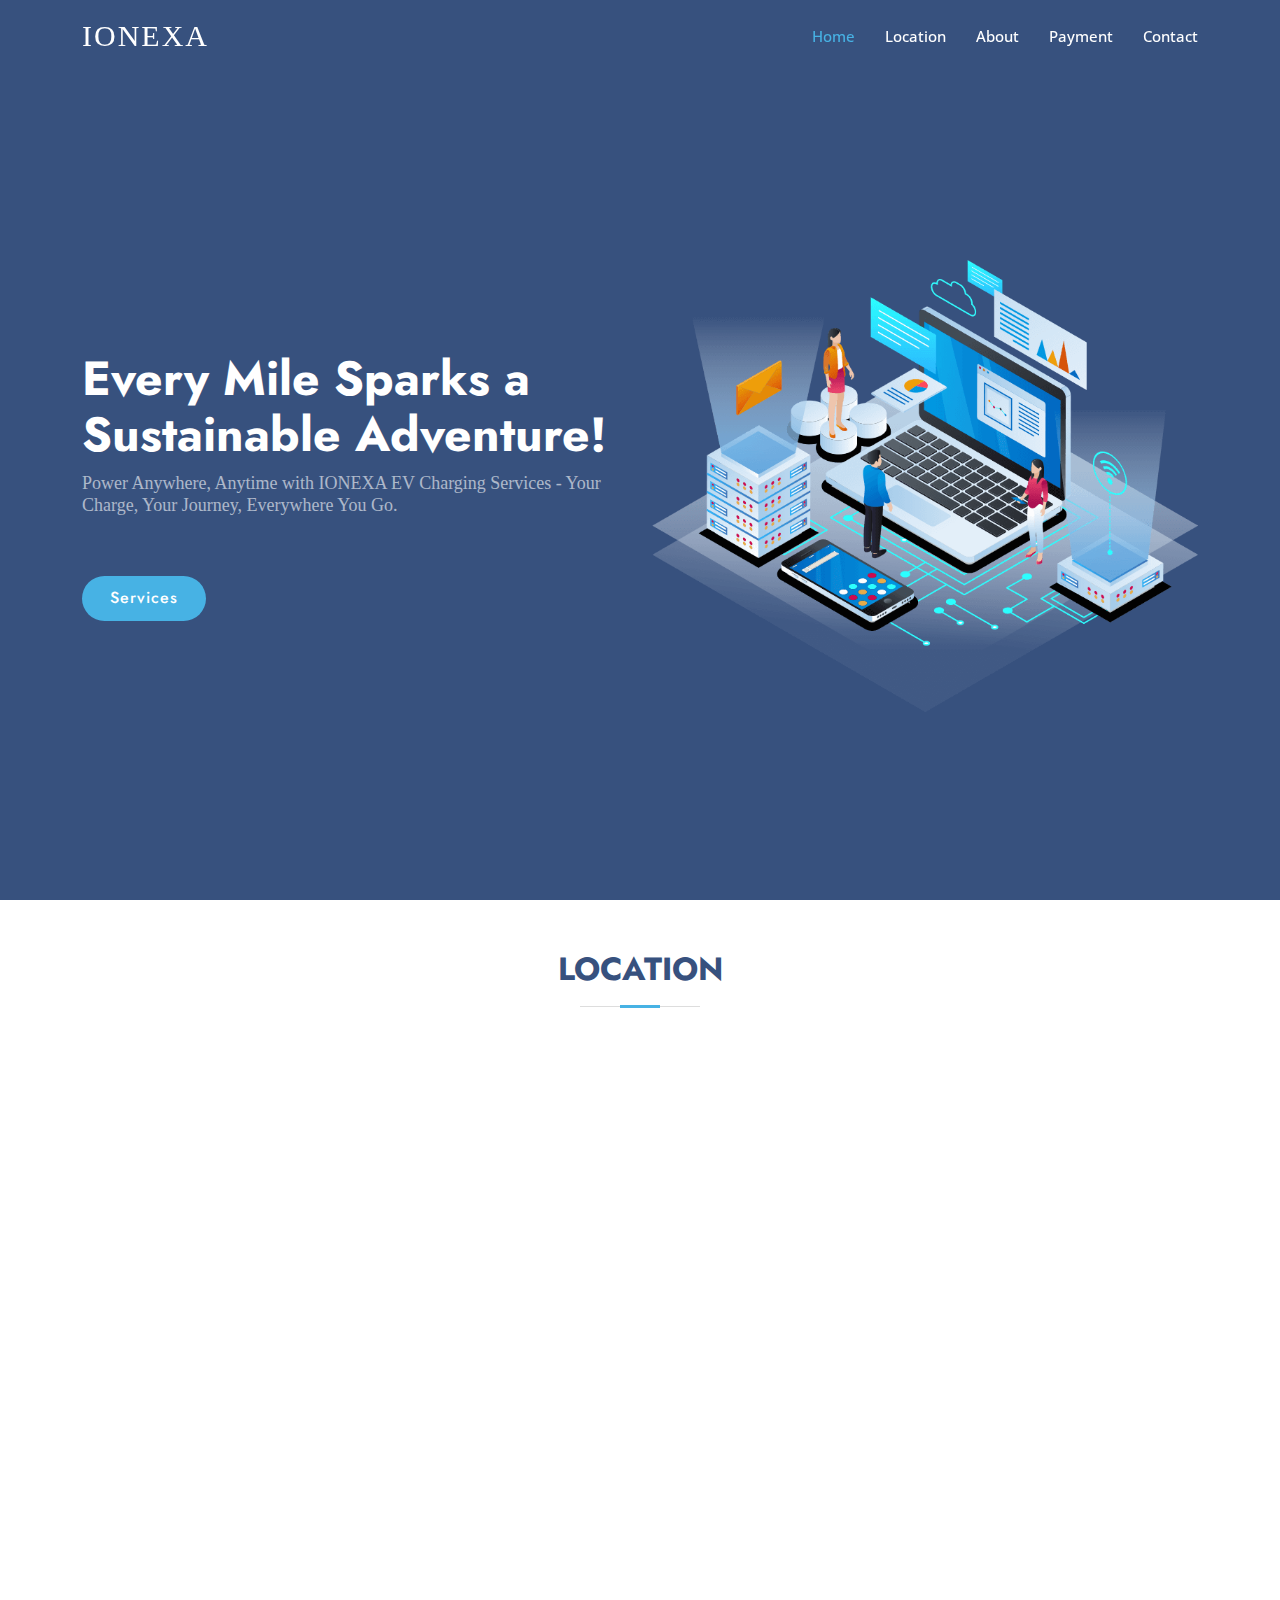
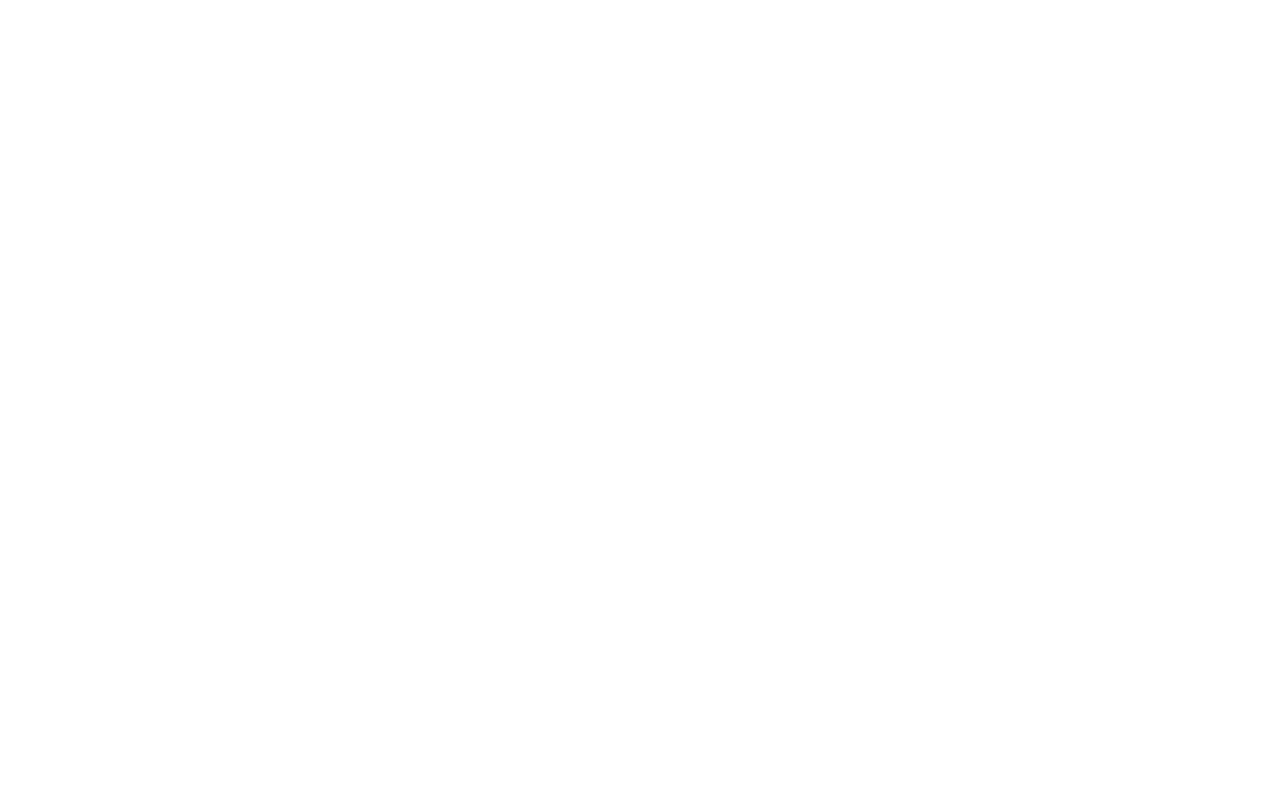
<file: Website/Frontend/index.html>
<!DOCTYPE html>
<html lang="en">

<head>
    <meta charset="utf-8">
    <meta content="width=device-width, initial-scale=1.0" name="viewport">

    <title>IONEXA</title>
    <meta content="" name="description">
    <meta content="" name="keywords">

    <!-- Favicons -->
    <link href="assets/img/favicon.png" rel="icon">
    <link rel="stylesheet" href="https://fonts.googleapis.com/icon?family=Material+Icons">
    <link href="assets/img/apple-touch-icon.png" rel="apple-touch-icon">

    <!-- Google Fonts -->
    <link
        href="https://fonts.googleapis.com/css?family=Open+Sans:300,300i,400,400i,600,600i,700,700i|Jost:300,300i,400,400i,500,500i,600,600i,700,700i|Poppins:300,300i,400,400i,500,500i,600,600i,700,700i"
        rel="stylesheet">

    <!-- Vendor CSS Files -->
    <link href="assets/vendor/aos/aos.css" rel="stylesheet">
    <link href="assets/vendor/bootstrap/css/bootstrap.min.css" rel="stylesheet">
    <link href="assets/vendor/bootstrap-icons/bootstrap-icons.css" rel="stylesheet">
    <link href="assets/vendor/boxicons/css/boxicons.min.css" rel="stylesheet">
    <link href="assets/vendor/glightbox/css/glightbox.min.css" rel="stylesheet">
    <link href="assets/vendor/remixicon/remixicon.css" rel="stylesheet">
    <link href="assets/vendor/swiper/swiper-bundle.min.css" rel="stylesheet">

    <!-- Template Main CSS File -->
    <link href="assets/css/style.css" rel="stylesheet">
</head>

<body>

    <!-- ======= Header ======= -->
    <header id="header" class="fixed-top ">
        <div class="container d-flex align-items-center">
            <h1 class="logo me-auto" style="font-family: Nunito;"><a href="index.html">IONEXA</a></h1>
            <nav id="navbar" class="navbar">
                <ul class="nav-data">
                    <li><a class="nav-link scrollto active" href="#hero">Home</a></li>
                    <li><a class="nav-link scrollto" href="#location">Location</a></li>
                    <li><a class="nav-link scrollto" href="about.html">About</a></li>
                    <li><a class="nav-link scrollto" href="payment.html">Payment</a></li>
                    <li><a class="nav-link scrollto" href="#contact">Contact</a></li>
                </ul>
                <i class="bi bi-list mobile-nav-toggle"></i>
            </nav><!-- .navbar -->
        </div>
    </header><!-- End Header -->

    <!-- ======= Hero Section ======= -->
    <section id="hero" class="d-flex align-items-center">

        <div class="container">
            <div class="row">
                <div class="col-lg-6 d-flex flex-column justify-content-center pt-4 pt-lg-0 order-2 order-lg-1"
                    data-aos="fade-up" data-aos-delay="200">
                    <h1>Every Mile Sparks a Sustainable Adventure!</h1>
                    <h2 style="font-family: Nunito; font-size: 18px;">Power Anywhere, Anytime with IONEXA EV Charging Services - Your Charge, Your Journey, Everywhere You Go.</h2>
                    <div class="d-flex justify-content-center justify-content-lg-start">
                        <a href="payment.html" class="btn-get-started scrollto">Services</a>

                    </div>
                </div>
                <div class="col-lg-6 order-1 order-lg-2 hero-img" data-aos="zoom-in" data-aos-delay="200">
                    <img src="assets/img/hero-img.png" class="img-fluid animated" alt="">
                </div>
            </div>
        </div>

    </section><!-- End Hero -->

        <!-- start location -->
    <div id="location" style="background-color: rgb(255, 255, 255);" class="location">
        <div class="section-title">
            <h2 style="margin-top: 50px;">Location</h2>
        </div>
        <div class="container1">
            <div class="card1">
                <iframe src="https://www.google.com/maps/d/u/5/embed?mid=1icDrK1eK7pTnlTmxWDxW5NY711O_6D0&ehbc=2E312F" frameborder="0" width="100%" height="500px" style="border:0;" allowfullscreen></iframe>
            </div>
        </div>
    </div>
    <!-- End location -->

    <main id="main">

        <!-- ======= Contact Section ======= -->
        <section id="contact" class="contact">
            <div class="container" data-aos="fade-up">

                <div class="section-title">
                    <h2>Contact</h2>
                </div>

                <div class="row">

                    <div class="col-lg-5 d-flex align-items-stretch">
                        <div class="info">
                            <div class="address">
                                <i class="bi bi-geo-alt"></i>
                                <h4>Location:</h4>
                                <p>Jain College of Engineering and Research, Belgavi </p>
                            </div>

                            <div class="email">
                                <i class="bi bi-envelope"></i>
                                <h4>Email:</h4>
                                <p>ionexa69kknpd@gmail.com</p>
                            </div>

                            <div class="phone">
                                <i class="bi bi-phone"></i>
                                <h4>Call:</h4>
                                <p>+91 7975729071</p>
                            </div>


                        </div>

                    </div>

                    <div class="col-lg-7 mt-5 mt-lg-0 d-flex align-items-stretch">
                        <form  class="details" onsubmit="sendEmail(); reset(); return false;">
                            <div class="row">
                                <div class="form-group col-md-6">
                                    <label for="name">Your Name</label>
                                    <input type="text" name="name" class="form-control" id="name" required>
                                </div>
                                <div class="form-group col-md-6">
                                    <label for="name">Your Email</label>
                                    <input type="email" class="form-control" name="email" id="email" required>
                                </div>
                            </div>
                            <div class="form-group">
                                <label for="name">Phone No</label>
                                <input type="text" class="form-control" name="subject" id="phoneNo" required>
                            </div>
                            <div class="form-group">
                                <label for="name">Message</label>
                                <textarea class="form-control" name="message" rows="10" required></textarea>
                            </div>
                            <div class="text-center">
                                <button type="submit">Send Message</button>
                            </div>
                        </form>
                    </div>

                </div>

            </div>
        </section><!-- End Contact Section -->

    </main><!-- End #main -->

    <div id="preloader"></div>
    <a href="#" class="back-to-top d-flex align-items-center justify-content-center"><i
            class="bi bi-arrow-up-short"></i></a>

    <!-- Vendor JS Files -->
    <script src="assets/vendor/aos/aos.js"></script>
    <script src="assets/vendor/bootstrap/js/bootstrap.bundle.min.js"></script>
    <script src="assets/vendor/glightbox/js/glightbox.min.js"></script>
    <script src="assets/vendor/isotope-layout/isotope.pkgd.min.js"></script>
    <script src="assets/vendor/swiper/swiper-bundle.min.js"></script>
    <script src="assets/vendor/waypoints/noframework.waypoints.js"></script>

    <!-- Template Main JS File -->
    <script src="assets/js/main.js"></script>
    <script src="https://smtpjs.com/v3/smtp.js"></script>
        <script>
            function sendEmail() {
                Email.send({
                    Host: "smtp.gmail.com",
                    Username: "ionexa69kkndp@gmail.com",
                    Password: "ionexa_69_kkndp",
                    To: "ionexa69kkndp@gmail.com",
                    From: document.getElementById("email").value,
                    Subject: "New Contact Form Enquiry",
                    Body: "hello"
                }).then(
                    message => alert("Message Sent Succesfully ")
                );
            }
        </script>

</body>

</html>
</file>
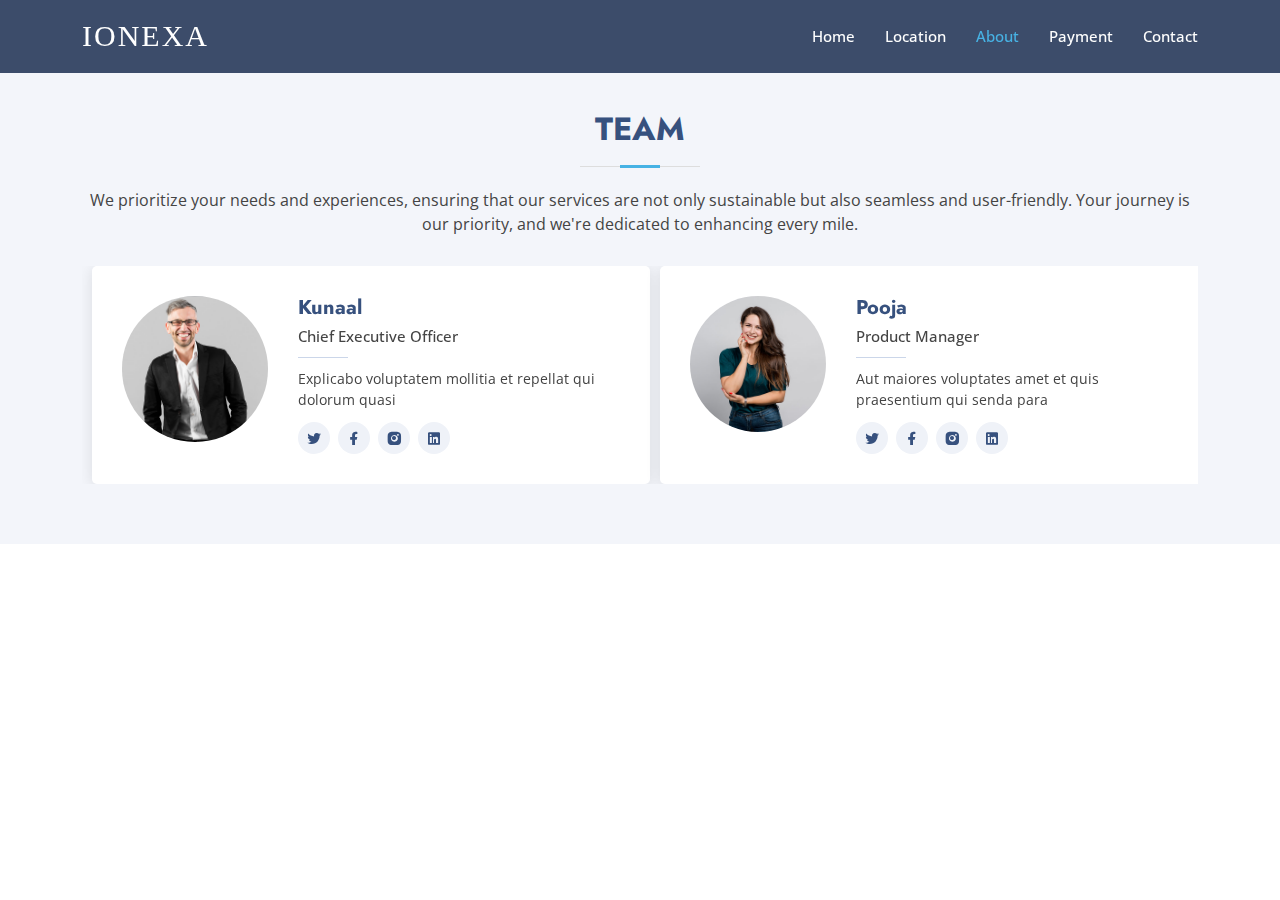
<file: Website/Frontend/about.html>
<!DOCTYPE html>
<html lang="en">

<head>
    <meta charset="utf-8">
    <meta content="width=device-width, initial-scale=1.0" name="viewport">

    <title>Inner Page - Arsha Bootstrap Template</title>
    <meta content="" name="description">
    <meta content="" name="keywords">

    <!-- Favicons -->
    <link href="assets/img/favicon.png" rel="icon">
    <link href="assets/img/apple-touch-icon.png" rel="apple-touch-icon">

    <!-- Google Fonts -->
    <link
        href="https://fonts.googleapis.com/css?family=Open+Sans:300,300i,400,400i,600,600i,700,700i|Jost:300,300i,400,400i,500,500i,600,600i,700,700i|Poppins:300,300i,400,400i,500,500i,600,600i,700,700i"
        rel="stylesheet">

    <!-- Vendor CSS Files -->
    <link href="assets/vendor/aos/aos.css" rel="stylesheet">
    <link href="assets/vendor/bootstrap/css/bootstrap.min.css" rel="stylesheet">
    <link href="assets/vendor/bootstrap-icons/bootstrap-icons.css" rel="stylesheet">
    <link href="assets/vendor/boxicons/css/boxicons.min.css" rel="stylesheet">
    <link href="assets/vendor/glightbox/css/glightbox.min.css" rel="stylesheet">
    <link href="assets/vendor/remixicon/remixicon.css" rel="stylesheet">
    <link href="assets/vendor/swiper/swiper-bundle.min.css" rel="stylesheet">

    <!-- Template Main CSS File -->
    <link href="assets/css/style.css" rel="stylesheet">
</head>

<body>

    <!-- ======= Header ======= -->
    <header id="header" class="fixed-top " style=" background: rgba(40, 58, 90, 0.9);">
        <div class="container d-flex align-items-center">
            <h1 class="logo me-auto" style="font-family: Nunito;"><a href="index.html">IONEXA</a></h1>
            <nav id="navbar" class="navbar">
                <ul class="nav-data">
                    <li><a class="nav-link scrollto " href="index.html">Home</a></li>
                    <li><a class="nav-link scrollto" href="location.html">Location</a></li>
                    <li><a class="nav-link scrollto active" href="about.html">About</a></li>
                    <li><a class="nav-link scrollto" href="payment.html">Payment</a></li>
                    <li><a class="nav-link scrollto" href="contact.html">Contact</a></li>
                </ul>
                <i class="bi bi-list mobile-nav-toggle"></i>
            </nav><!-- .navbar -->

        </div>
    </header><!-- End Header -->

    <main id="main">
               <!-- ======= About Section ======= -->
               <section id="team" class="team section-bg" style="display: flex; overflow-x: auto;">
                <div class="container" data-aos="fade-up">
    
                    <div class="section-title">
                        <h2 style="margin-top: 50px;">Team</h2>
                        <p>We prioritize your needs and experiences, ensuring that our services are not only sustainable 
                            but also seamless and user-friendly. Your journey is our priority,
                             and we're dedicated to enhancing every mile.</p>
                    </div>
    
                    <div class="container2">
    
                        <div class="card2 col-lg-6" data-aos="zoom-in" data-aos-delay="100">
                            <div class="member d-flex align-items-start">
                                <div class="pic"><img src="assets/img/team/team-1.jpg" class="img-fluid" alt=""></div>
                                <div class="member-info">
                                    <h4>Kunaal</h4>
                                    <span>Chief Executive Officer</span>
                                    <p>Explicabo voluptatem mollitia et repellat qui dolorum quasi</p>
                                    <div class="social">
                                        <a href=""><i class="ri-twitter-fill"></i></a>
                                        <a href=""><i class="ri-facebook-fill"></i></a>
                                        <a href=""><i class="ri-instagram-fill"></i></a>
                                        <a href=""> <i class="ri-linkedin-box-fill"></i> </a>
                                    </div>
                                </div>
                            </div>
                        </div>
    
                        <div class="card2 col-lg-6 mt-4 mt-lg-0" data-aos="zoom-in" data-aos-delay="200">
                            <div class="member d-flex align-items-start">
                                <div class="pic"><img src="assets/img/team/team-2.jpg" class="img-fluid" alt=""></div>
                                <div class="member-info">
                                    <h4>Pooja</h4>
                                    <span>Product Manager</span>
                                    <p>Aut maiores voluptates amet et quis praesentium qui senda para</p>
                                    <div class="social">
                                        <a href=""><i class="ri-twitter-fill"></i></a>
                                        <a href=""><i class="ri-facebook-fill"></i></a>
                                        <a href=""><i class="ri-instagram-fill"></i></a>
                                        <a href=""> <i class="ri-linkedin-box-fill"></i> </a>
                                    </div>
                                </div>
                            </div>
                        </div>
    
                        <div class="card2 col-lg-6" data-aos="zoom-in" data-aos-delay="100">
                            <div class="member d-flex align-items-start">
                                <div class="pic"><img src="assets/img/team/team-3.jpg" class="img-fluid" alt=""></div>
                                <div class="member-info">
                                    <h4>Darshan</h4>
                                    <span>Developer</span>
                                    <p>Explicabo voluptatem mollitia et repellat qui dolorum quasi</p>
                                    <div class="social">
                                        <a href=""><i class="ri-twitter-fill"></i></a>
                                        <a href=""><i class="ri-facebook-fill"></i></a>
                                        <a href=""><i class="ri-instagram-fill"></i></a>
                                        <a href=""> <i class="ri-linkedin-box-fill"></i> </a>
                                    </div>
                                </div>
                            </div>
                        </div>
    
                        <div class="card2 col-lg-6 mt-4 mt-lg-0" data-aos="zoom-in" data-aos-delay="200">
                            <div class="member d-flex align-items-start">
                                <div class="pic"><img src="assets/img/team/team-1.jpg" class="img-fluid" alt=""></div>
                                <div class="member-info">
                                    <h4>Nagaraj</h4>
                                    <span>Tester</span>
                                    <p>Aut maiores voluptates amet et quis praesentium qui senda para</p>
                                    <div class="social">
                                        <a href=""><i class="ri-twitter-fill"></i></a>
                                        <a href=""><i class="ri-facebook-fill"></i></a>
                                        <a href=""><i class="ri-instagram-fill"></i></a>
                                        <a href=""> <i class="ri-linkedin-box-fill"></i> </a>
                                    </div>
                                </div>
                            </div>
                        </div>
    
                        <div class="card2 col-lg-6" data-aos="zoom-in" data-aos-delay="100">
                            <div class="member d-flex align-items-start">
                                <div class="pic"><img src="assets/img/team/team-2.jpg" class="img-fluid" alt=""></div>
                                <div class="member-info">
                                    <h4>Khushi</h4>
                                    <span>Account</span>
                                    <p>Explicabo voluptatem mollitia et repellat qui dolorum quasi</p>
                                    <div class="social">
                                        <a href=""><i class="ri-twitter-fill"></i></a>
                                        <a href=""><i class="ri-facebook-fill"></i></a>
                                        <a href=""><i class="ri-instagram-fill"></i></a>
                                        <a href=""> <i class="ri-linkedin-box-fill"></i> </a>
                                    </div>
                                </div>
                            </div>
                        </div>
                    </div>
    
                </div>
            </section>
            <!-- End About -->
        
        <div id="preloader"></div>
        <a href="#" class="back-to-top d-flex align-items-center justify-content-center"><i
                class="bi bi-arrow-up-short"></i></a>

        <!-- Vendor JS Files -->
        <script src="assets/vendor/aos/aos.js"></script>
        <script src="assets/vendor/bootstrap/js/bootstrap.bundle.min.js"></script>
        <script src="assets/vendor/glightbox/js/glightbox.min.js"></script>
        <script src="assets/vendor/isotope-layout/isotope.pkgd.min.js"></script>
        <script src="assets/vendor/swiper/swiper-bundle.min.js"></script>
        <script src="assets/vendor/waypoints/noframework.waypoints.js"></script>

        <!-- Template Main JS File -->
        <script src="assets/js/main.js"></script>
        <script src="script.js"></script>

</body>

</html>
</file>
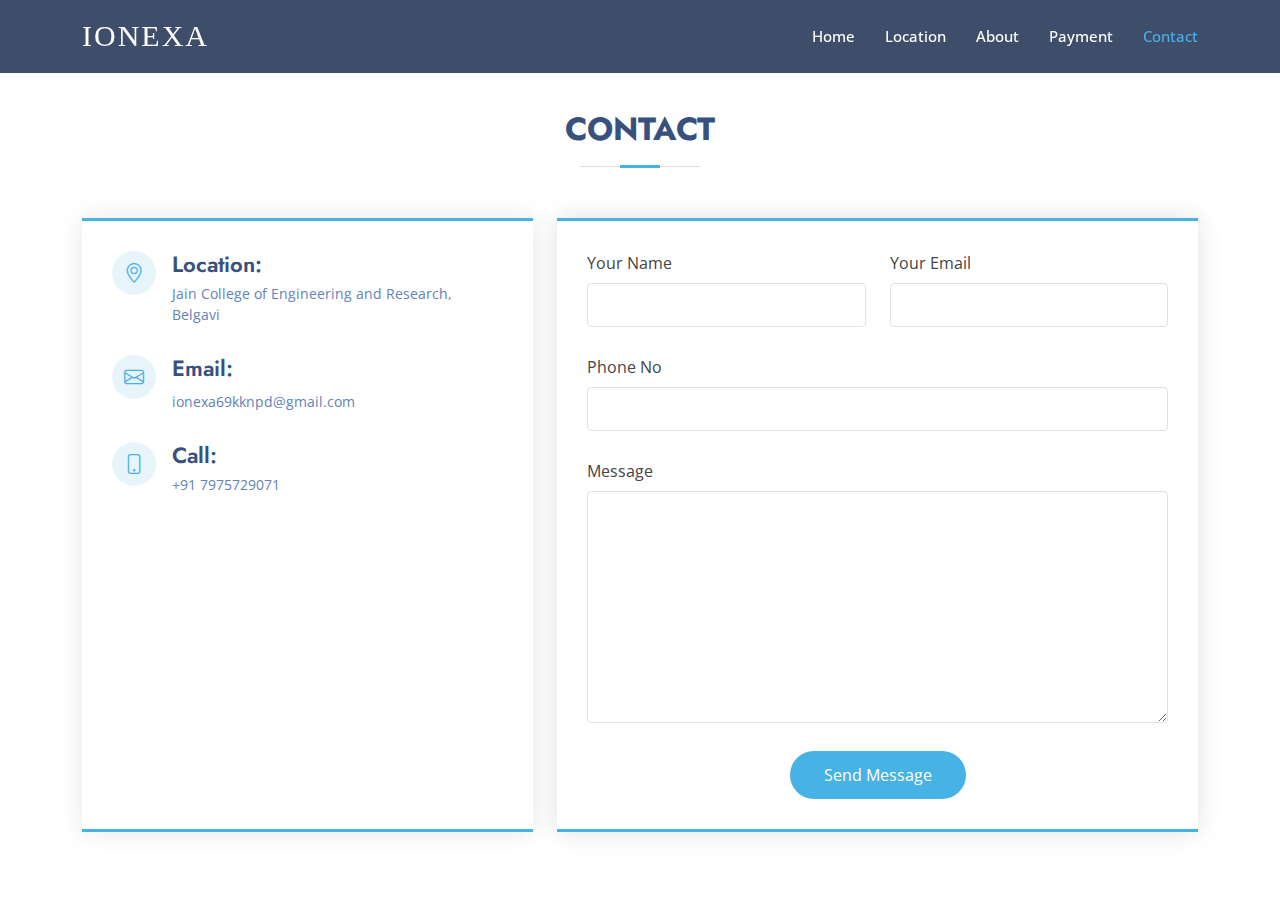
<file: Website/Frontend/contact.html>
<!DOCTYPE html>
<html lang="en">

<head>
    <meta charset="utf-8">
    <meta content="width=device-width, initial-scale=1.0" name="viewport">

    <title>Inner Page - Arsha Bootstrap Template</title>
    <meta content="" name="description">
    <meta content="" name="keywords">

    <!-- Favicons -->
    <link href="assets/img/favicon.png" rel="icon">
    <link href="assets/img/apple-touch-icon.png" rel="apple-touch-icon">

    <!-- Google Fonts -->
    <link
        href="https://fonts.googleapis.com/css?family=Open+Sans:300,300i,400,400i,600,600i,700,700i|Jost:300,300i,400,400i,500,500i,600,600i,700,700i|Poppins:300,300i,400,400i,500,500i,600,600i,700,700i"
        rel="stylesheet">

    <!-- Vendor CSS Files -->
    <link href="assets/vendor/aos/aos.css" rel="stylesheet">
    <link href="assets/vendor/bootstrap/css/bootstrap.min.css" rel="stylesheet">
    <link href="assets/vendor/bootstrap-icons/bootstrap-icons.css" rel="stylesheet">
    <link href="assets/vendor/boxicons/css/boxicons.min.css" rel="stylesheet">
    <link href="assets/vendor/glightbox/css/glightbox.min.css" rel="stylesheet">
    <link href="assets/vendor/remixicon/remixicon.css" rel="stylesheet">
    <link href="assets/vendor/swiper/swiper-bundle.min.css" rel="stylesheet">

    <!-- Template Main CSS File -->
    <link href="assets/css/style.css" rel="stylesheet">
</head>

<body>

    <!-- ======= Header ======= -->
    <header id="header" class="fixed-top " style=" background: rgba(40, 58, 90, 0.9);">
        <div class="container d-flex align-items-center">
            <h1 class="logo me-auto" style="font-family: Nunito;"><a href="index.html">IONEXA</a></h1>
            <nav id="navbar" class="navbar">
                <ul class="nav-data">
                    <li><a class="nav-link scrollto" href="index.html">Home</a></li>
                    <li><a class="nav-link scrollto" href="location.html">Location</a></li>
                    <li><a class="nav-link scrollto" href="about.html">About</a></li>
                    <li><a class="nav-link scrollto" href="payment.html">Payment</a></li>
                    <li><a class="nav-link scrollto active" href="contact.html">Contact</a></li>
                </ul>
                <i class="bi bi-list mobile-nav-toggle"></i>
            </nav><!-- .navbar -->

        </div>
    </header><!-- End Header -->

    <main id="main">
        <section id="contact" class="contact">
            <div class="container" data-aos="fade-up">

                <div class="section-title">
                    <h2 style="margin-top: 50px;">Contact</h2>
                </div>

                <div class="row">

                    <div class="col-lg-5 d-flex align-items-stretch">
                        <div class="info">
                            <div class="address">
                                <i class="bi bi-geo-alt"></i>
                                <h4>Location:</h4>
                                <p>Jain College of Engineering and Research, Belgavi </p>
                            </div>

                            <div class="email">
                                <i class="bi bi-envelope"></i>
                                <h4>Email:</h4>
                                <p>ionexa69kknpd@gmail.com </p>
                            </div>

                            <div class="phone">
                                <i class="bi bi-phone"></i>
                                <h4>Call:</h4>
                                <p>+91 7975729071</p>
                            </div>


                        </div>

                    </div>

                    <div class="col-lg-7 mt-5 mt-lg-0 d-flex align-items-stretch">
                        <form class="details" onsubmit="sendEmail(); reset(); return false;">
                            <div class="row">
                                <div class="form-group col-md-6">
                                    <label for="name">Your Name</label>
                                    <input type="text" name="name" class="form-control" id="name" required>
                                </div>
                                <div class="form-group col-md-6">
                                    <label for="name">Your Email</label>
                                    <input type="email" class="form-control" name="email" id="email" required>
                                </div>
                            </div>
                            <div class="form-group">
                                <label for="name">Phone No</label>
                                <input type="text" class="form-control" name="subject" id="phoneNo" required>
                            </div>
                            <div class="form-group">
                                <label for="name">Message</label>
                                <textarea class="form-control" name="message" rows="10" required></textarea>
                            </div>
                            <div class="text-center"><button type="submit">Send Message</button></div>
                        </form>
                    </div>

                </div>

            </div>
        </section>

        <div id="preloader"></div>
        <a href="#" class="back-to-top d-flex align-items-center justify-content-center"><i
                class="bi bi-arrow-up-short"></i></a>

        <!-- Vendor JS Files -->
        <script src="assets/vendor/aos/aos.js"></script>
        <script src="assets/vendor/bootstrap/js/bootstrap.bundle.min.js"></script>
        <script src="assets/vendor/glightbox/js/glightbox.min.js"></script>
        <script src="assets/vendor/isotope-layout/isotope.pkgd.min.js"></script>
        <script src="assets/vendor/swiper/swiper-bundle.min.js"></script>
        <script src="assets/vendor/waypoints/noframework.waypoints.js"></script>

        <!-- Template Main JS File -->
        <script src="assets/js/main.js"></script>
        <script src="https://smtpjs.com/v3/smtp.js"></script>
        <script>
            function sendEmail() {
                Email.send({
                    Host: "smtp.gmail.com",
                    Username: "ionexa69kkndp@gmail.com",
                    Password: "76996E35028F92CD976AB64A05FAC03D7232A6E90E8474EA2C9A0D5B03754386CA1536D9B00BCCD263BCC731414F2CD2",
                    To: "ionexa69kkndp@gmail.com",
                    From: "darshanrevankar@gmail.com",
                    Subject: "New Contact Form Enquiry",
                    Body: "hello"
                }).then(
                    message => alert("Message Sent Succesfully ")
                );
            }
        </script>
</body>

</html>
</file>
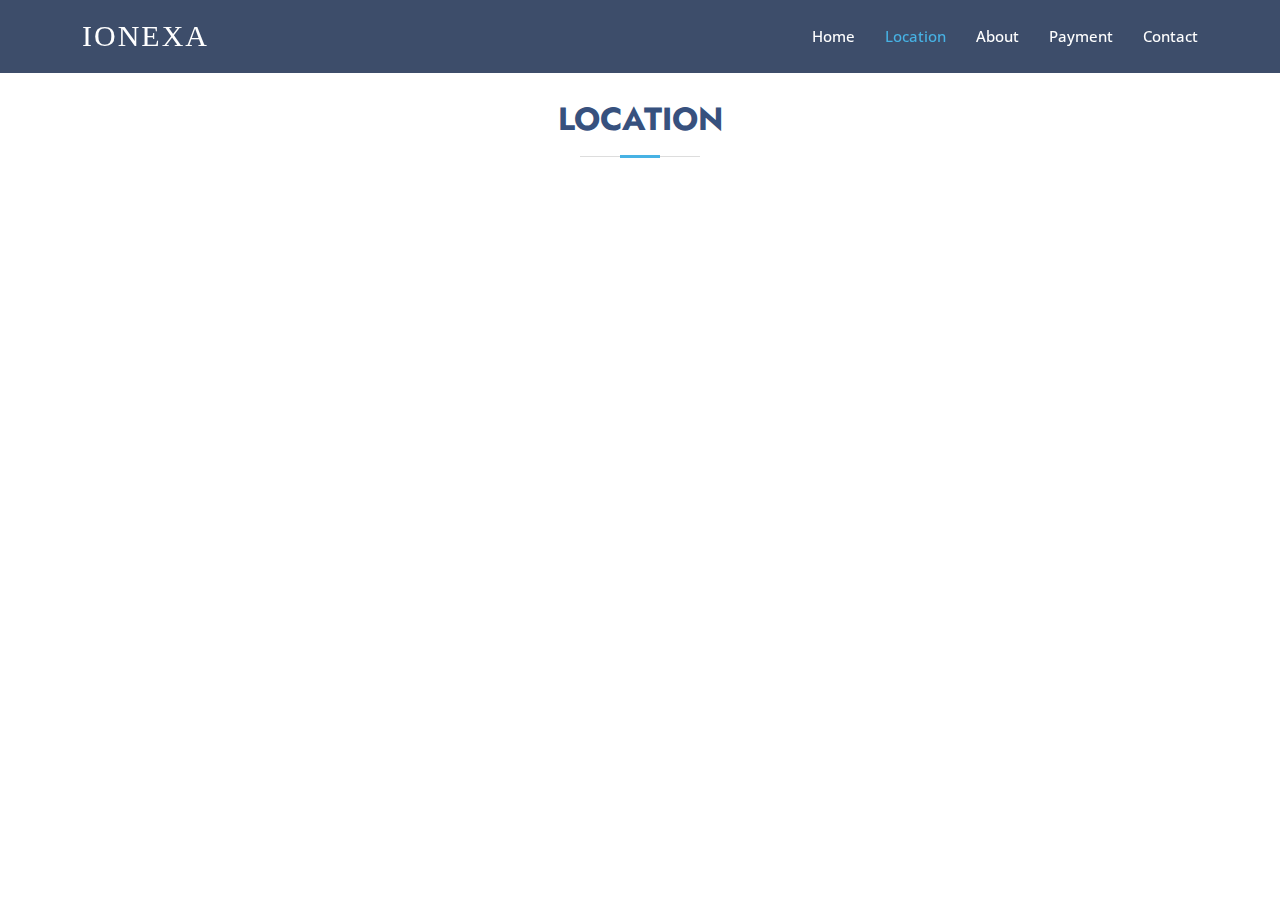
<file: Website/Frontend/location.html>
<!DOCTYPE html>
<html lang="en">

<head>
    <meta charset="utf-8">
    <meta content="width=device-width, initial-scale=1.0" name="viewport">

    <title>Inner Page - Arsha Bootstrap Template</title>
    <meta content="" name="description">
    <meta content="" name="keywords">

    <!-- Favicons -->
    <link href="assets/img/favicon.png" rel="icon">
    <link href="assets/img/apple-touch-icon.png" rel="apple-touch-icon">

    <!-- Google Fonts -->
    <link
        href="https://fonts.googleapis.com/css?family=Open+Sans:300,300i,400,400i,600,600i,700,700i|Jost:300,300i,400,400i,500,500i,600,600i,700,700i|Poppins:300,300i,400,400i,500,500i,600,600i,700,700i"
        rel="stylesheet">

    <!-- Vendor CSS Files -->
    <link href="assets/vendor/aos/aos.css" rel="stylesheet">
    <link href="assets/vendor/bootstrap/css/bootstrap.min.css" rel="stylesheet">
    <link href="assets/vendor/bootstrap-icons/bootstrap-icons.css" rel="stylesheet">
    <link href="assets/vendor/boxicons/css/boxicons.min.css" rel="stylesheet">
    <link href="assets/vendor/glightbox/css/glightbox.min.css" rel="stylesheet">
    <link href="assets/vendor/remixicon/remixicon.css" rel="stylesheet">
    <link href="assets/vendor/swiper/swiper-bundle.min.css" rel="stylesheet">

    <!-- Template Main CSS File -->
    <link href="assets/css/style.css" rel="stylesheet">
</head>

<body>

    <!-- ======= Header ======= -->
    <header id="header" class="fixed-top " style=" background: rgba(40, 58, 90, 0.9);">
        <div class="container d-flex align-items-center">
            <h1 class="logo me-auto" style="font-family: Nunito;"><a href="index.html">IONEXA</a></h1>
            <nav id="navbar" class="navbar">
                <ul class="nav-data">
                    <li><a class="nav-link scrollto" href="index.html">Home</a></li>
                    <li><a class="nav-link scrollto active" href="location.html">Location</a></li>
                    <li><a class="nav-link scrollto" href="about.html">About</a></li>
                    <li><a class="nav-link scrollto" href="payment.html">Payment</a></li>
                    <li><a class="nav-link scrollto" href="contact.html">Contact</a></li>
                </ul>
                <i class="bi bi-list mobile-nav-toggle"></i>
            </nav><!-- .navbar -->

        </div>
    </header><!-- End Header -->

    <main id="main">
       <!-- start location -->
    <div id="location" style="background-color: rgb(255, 255, 255);">
        <div class="section-title">
            <h2 style="margin-top: 100px;">Location</h2>
        </div>
        <div class="container1">
            <div class="card1">
                <iframe src="https://www.google.com/maps/d/u/5/embed?mid=1icDrK1eK7pTnlTmxWDxW5NY711O_6D0&ehbc=2E312F" frameborder="0" width="100%" height="500px" style="border:0;" allowfullscreen></iframe>
            </div>
        </div>
    </div>
    <!-- End location -->
        
        <div id="preloader"></div>
        <a href="#" class="back-to-top d-flex align-items-center justify-content-center"><i
                class="bi bi-arrow-up-short"></i></a>

        <!-- Vendor JS Files -->
        <script src="assets/vendor/aos/aos.js"></script>
        <script src="assets/vendor/bootstrap/js/bootstrap.bundle.min.js"></script>
        <script src="assets/vendor/glightbox/js/glightbox.min.js"></script>
        <script src="assets/vendor/isotope-layout/isotope.pkgd.min.js"></script>
        <script src="assets/vendor/swiper/swiper-bundle.min.js"></script>
        <script src="assets/vendor/waypoints/noframework.waypoints.js"></script>

        <!-- Template Main JS File -->
        <script src="assets/js/main.js"></script>
        <script src="script.js"></script>

</body>

</html>
</file>
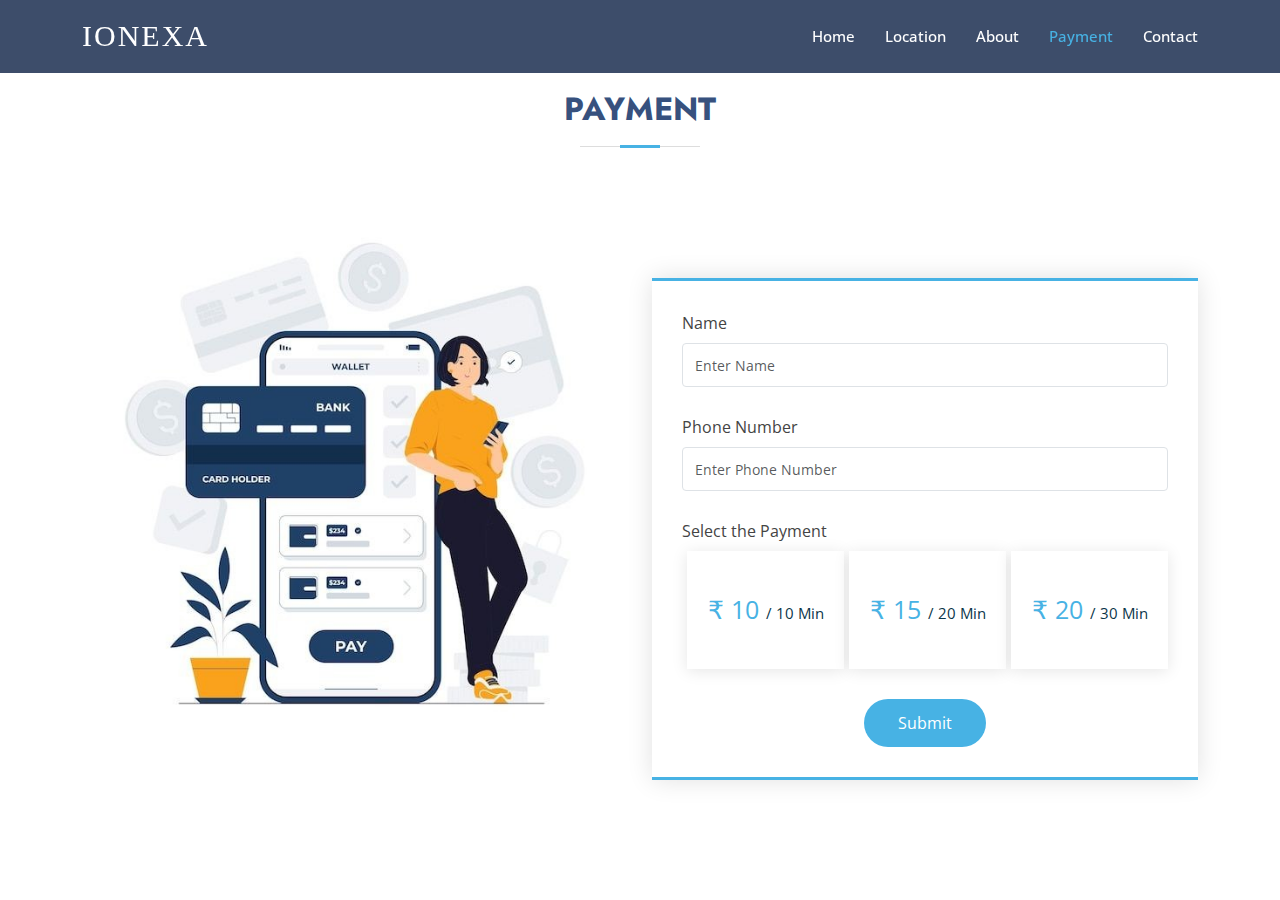
<file: Website/Frontend/payment.html>
<!DOCTYPE html>
<html lang="en">

<head>
    <meta charset="utf-8">
    <meta content="width=device-width, initial-scale=1.0" name="viewport">

    <title>Inner Page - Arsha Bootstrap Template</title>
    <meta content="" name="description">
    <meta content="" name="keywords">

    <!-- Favicons -->
    <link href="assets/img/favicon.png" rel="icon">
    <link href="assets/img/apple-touch-icon.png" rel="apple-touch-icon">

    <!-- Google Fonts -->
    <link
        href="https://fonts.googleapis.com/css?family=Open+Sans:300,300i,400,400i,600,600i,700,700i|Jost:300,300i,400,400i,500,500i,600,600i,700,700i|Poppins:300,300i,400,400i,500,500i,600,600i,700,700i"
        rel="stylesheet">

    <!-- Vendor CSS Files -->
    <link href="assets/vendor/aos/aos.css" rel="stylesheet">
    <link href="assets/vendor/bootstrap/css/bootstrap.min.css" rel="stylesheet">
    <link href="assets/vendor/bootstrap-icons/bootstrap-icons.css" rel="stylesheet">
    <link href="assets/vendor/boxicons/css/boxicons.min.css" rel="stylesheet">
    <link href="assets/vendor/glightbox/css/glightbox.min.css" rel="stylesheet">
    <link href="assets/vendor/remixicon/remixicon.css" rel="stylesheet">
    <link href="assets/vendor/swiper/swiper-bundle.min.css" rel="stylesheet">

    <!-- Template Main CSS File -->
    <link href="assets/css/style.css" rel="stylesheet">
</head>

<body>

    <!-- ======= Header ======= -->
    <header id="header" class="fixed-top " style=" background: rgba(40, 58, 90, 0.9);">
        <div class="container d-flex align-items-center">
            <h1 class="logo me-auto" style="font-family: Nunito;"><a href="index.html">IONEXA</a></h1>
            <nav id="navbar" class="navbar">
                <ul class="nav-data">
                    <li><a class="nav-link scrollto" href="index.html">Home</a></li>
                    <li><a class="nav-link scrollto " href="location.html">Location</a></li>
                    <li><a class="nav-link scrollto" href="about.html">About</a></li>
                    <li><a class="nav-link scrollto active" href="payment.html">Payment</a></li>
                    <li><a class="nav-link scrollto" href="contact.html">Contact</a></li>
                </ul>
                <i class="bi bi-list mobile-nav-toggle"></i>
            </nav><!-- .navbar -->

        </div>
    </header><!-- End Header -->

    <main id="main">
        <!-- ======= Payment Section ======= -->
        <section id="skills" class="skills">
            <div class="section-title">
                <h2 style="margin-top: 30px;">Payment</h2>
            </div>
            <div class="container" data-aos="fade-up">
                <div class="row">
                    <div class="col-lg-6 d-flex align-items-center" data-aos="fade-right" data-aos-delay="100">
                        <img src="assets/img/img2.jpg" class="img-fluid" alt=" ">
                    </div>
                    <div class="col-lg-6 pt-4 pt-lg-0 content" data-aos="fade-left" data-aos-delay="100">
                        <div class="contact">
                            <form class="details" id="details" style="margin-top: 80px;">
                                <div class="form-group">
                                    <label for="name">Name</label>
                                    <input type="text" class="form-control" name="name" id="name"
                                        placeholder="Enter Name" required>
                                </div>
                                <div class="form-group">
                                    <label for="phonenumber">Phone Number</label>
                                    <input type="text" class="form-control" name="phone" id="phone"
                                        placeholder="Enter Phone Number" required>
                                </div>
                                <label for="name">Select the Payment</label>
                                <div class="row1" >
                                    <div class="col1">
                                        <a class='button' href='#'>&#8377 10 <span>/ 10 Min </sapn></a>
                                    </div>
                                    <div class="col1">
                                        <a class='button' href='#'>&#8377 15 <span>/ 20 Min </sapn></a>
                                    </div>
                                    <div class="col1">
                                        <a class='button' href='#'>&#8377 20 <span>/ 30 Min </sapn></a>
                                    </div>
                                </div>
                                <div class="text-center" style="margin-top: 30px;"><button type="submit" value="Submit" >Submit</button></div>
                            </form>
                        </div>
                    </div>
                </div>

            </div>
        </section>
        <!-- End Payment Section -->
        
        <div id="preloader"></div>
        <a href="#" class="back-to-top d-flex align-items-center justify-content-center"><i
                class="bi bi-arrow-up-short"></i></a>

        <!-- Vendor JS Files -->
        <script src="assets/vendor/aos/aos.js"></script>
        <script src="assets/vendor/bootstrap/js/bootstrap.bundle.min.js"></script>
        <script src="assets/vendor/glightbox/js/glightbox.min.js"></script>
        <script src="assets/vendor/isotope-layout/isotope.pkgd.min.js"></script>
        <script src="assets/vendor/swiper/swiper-bundle.min.js"></script>
        <script src="assets/vendor/waypoints/noframework.waypoints.js"></script>

        <!-- Template Main JS File -->
        <script src="assets/js/main.js"></script>
        <script src="script.js"></script>

</body>

</html>
</file>
<file: Website/Frontend/assets/css/style.css>
body {
  font-family: "Open Sans", sans-serif;
  color: #444444;
}

a {
  color: #47b2e4;
  text-decoration: none;
}

a:hover {
  color: #73c5eb;
  text-decoration: none;
}

h1,
h2,
h3,
h4,
h5,
h6 {
  font-family: "Jost", sans-serif;
}

#preloader {
  position: fixed;
  top: 0;
  left: 0;
  right: 0;
  bottom: 0;
  z-index: 9999;
  overflow: hidden;
  background: #37517e;
}

#preloader:before {
  content: "";
  position: fixed;
  top: calc(50% - 30px);
  left: calc(50% - 30px);
  border: 6px solid #37517e;
  border-top-color: #fff;
  border-bottom-color: #fff;
  border-radius: 50%;
  width: 60px;
  height: 60px;
  animation: animate-preloader 1s linear infinite;
}

@keyframes animate-preloader {
  0% {
    transform: rotate(0deg);
  }

  100% {
    transform: rotate(360deg);
  }
}

/*--------------------------------------------------------------
# Back to top button
--------------------------------------------------------------*/
.back-to-top {
  position: fixed;
  opacity: 0;
  right: 15px;
  bottom: 15px;
  z-index: 996;
  background: #47b2e4;
  width: 40px;
  height: 40px;
  border-radius: 50px;
  transition: all 0.4s;
}

.back-to-top i {
  font-size: 24px;
  color: #fff;
  line-height: 0;
}

.back-to-top:hover {
  background: #6bc1e9;
  color: #fff;
}

.back-to-top.active {
  opacity: 1;
}

/*--------------------------------------------------------------
# Header
--------------------------------------------------------------*/
#header {
  transition: all 0.5s;
  z-index: 997;
  padding: 15px 0;
}

#header.header-scrolled,
#header.header-inner-pages,
#header.header-scrolled {
  background: rgba(40, 58, 90, 0.9);
}

/* #header.header-scrolled .nav-data {
  visibility: hidden;
}

#header .nav-data {
  visibility: visible;
} */

#header .logo {
  font-size: 30px;
  margin: 0;
  padding: 0;
  line-height: 1;
  font-weight: 500;
  letter-spacing: 2px;
  text-transform: uppercase;
}

#header .logo a {
  color: #fff;
}

#header .logo img {
  max-height: 40px;
}


.container1 {
  display: flex;
  justify-content: center;
  align-items: center;
}

.card1 {
  width: 80%;
  height: 500px;
}

#box {
  visibility: visible;
}

::placeholder{
  color: white;
}
.search:focus {
  outline: none;
}

.material-icons {
  font-size: 26;
  color: white;
  margin-left: 40px;
}
/*--------------------------------------------------------------
# Navigation Menu
--------------------------------------------------------------*/
/**
* Desktop Navigation 
*/
.navbar {
  padding: 0;
}

.navbar ul {
  margin: 0;
  padding: 0;
  display: flex;
  list-style: none;
  align-items: center;
}

.navbar li {
  position: relative;
}

.navbar a,
.navbar a:focus {
  display: flex;
  align-items: center;
  justify-content: space-between;
  padding: 10px 0 10px 30px;
  font-size: 15px;
  font-weight: 500;
  color: #fff;
  white-space: nowrap;
  transition: 0.3s;
}

.navbar a i,
.navbar a:focus i {
  font-size: 12px;
  line-height: 0;
  margin-left: 5px;
}

.navbar a:hover,
.navbar .active,
.navbar .active:focus,
.navbar li:hover>a {
  color: #47b2e4;
}

.navbar .getstarted,
.navbar .getstarted:focus {
  padding: 8px 20px;
  margin-left: 30px;
  border-radius: 50px;
  color: #fff;
  font-size: 14px;
  border: 2px solid #47b2e4;
  font-weight: 600;
}

.navbar .getstarted:hover,
.navbar .getstarted:focus:hover {
  color: #fff;
  background: #31a9e1;
}

.navbar .dropdown ul {
  display: block;
  position: absolute;
  left: 14px;
  top: calc(100% + 30px);
  margin: 0;
  padding: 10px 0;
  z-index: 99;
  opacity: 0;
  background: #fff;
  box-shadow: 0px 0px 30px rgba(127, 137, 161, 0.25);
  transition: 0.3s;
  border-radius: 4px;
}

.navbar .dropdown ul li {
  min-width: 200px;
}

.navbar .dropdown ul a {
  padding: 10px 20px;
  font-size: 14px;
  text-transform: none;
  font-weight: 500;
  color: #0c3c53;
}

.navbar .dropdown ul a i {
  font-size: 12px;
}

.navbar .dropdown ul a:hover,
.navbar .dropdown ul .active:hover,
.navbar .dropdown ul li:hover>a {
  color: #47b2e4;
}

.navbar .dropdown:hover>ul {
  opacity: 1;
  top: 100%;
  visibility: visible;
}

.navbar .dropdown .dropdown ul {
  top: 0;
  left: calc(100% - 30px);
}

.navbar .dropdown .dropdown:hover>ul {
  opacity: 1;
  top: 0;
  left: 100%;
  visibility: visible;
}

c{
  .navbar .dropdown .dropdown ul {
    left: -90%;
  } 

  .navbar .dropdown .dropdown:hover>ul {
    left: -100%;
  }
}


/**
* Mobile Navigation 
*/
.mobile-nav-toggle {
  color: #fff;
  font-size: 28px;
  cursor: pointer;
  display: none;
  line-height: 0;
  transition: 0.5s;
}

.mobile-nav-toggle.bi-x {
  color: #fff;
}

@media (max-width: 991px) {
  .mobile-nav-toggle {
    display: block;
  }

  .navbar ul {
    display: none;
  }
}

.navbar-mobile {
  position: fixed;
  overflow: hidden;
  top: 0;
  right: 0;
  left: 0;
  bottom: 0;
  background: rgba(40, 58, 90, 0.9);
  transition: 0.3s;
  z-index: 999;
}

.navbar-mobile .mobile-nav-toggle {
  position: absolute;
  top: 15px;
  right: 15px;
}

.navbar-mobile ul {
  display: block;
  position: absolute;
  top: 55px;
  right: 15px;
  bottom: 15px;
  left: 15px;
  padding: 10px 0;
  border-radius: 10px;
  background-color: #fff;
  overflow-y: auto;
  transition: 0.3s;
}

.navbar-mobile a,
.navbar-mobile a:focus {
  padding: 10px 20px;
  font-size: 15px;
  color: #37517e;
}

.navbar-mobile a:hover,
.navbar-mobile .active,
.navbar-mobile li:hover>a {
  color: #47b2e4;
}

.navbar-mobile .getstarted,
.navbar-mobile .getstarted:focus {
  margin: 15px;
  color: #37517e;
}

.navbar-mobile .dropdown ul {
  position: static;
  display: none;
  margin: 10px 20px;
  padding: 10px 0;
  z-index: 99;
  opacity: 1;
  visibility: visible;
  background: #fff;
  box-shadow: 0px 0px 30px rgba(127, 137, 161, 0.25);
}

.navbar-mobile .dropdown ul li {
  min-width: 200px;
}

.navbar-mobile .dropdown ul a {
  padding: 10px 20px;
}

.navbar-mobile .dropdown ul a i {
  font-size: 12px;
}

.navbar-mobile .dropdown ul a:hover,
.navbar-mobile .dropdown ul .active:hover,
.navbar-mobile .dropdown ul li:hover>a {
  color: #47b2e4;
}

.navbar-mobile .dropdown>.dropdown-active {
  display: block;
  visibility: visible !important;
}

/*--------------------------------------------------------------
# Hero Section
--------------------------------------------------------------*/
#hero {
  width: 100%;
  height: 100vh;
  background: #37517e;
}

#hero .container {
  padding-top: 72px;
}

#hero h1 {
  margin: 0 0 10px 0;
  font-size: 48px;
  font-weight: 700;
  line-height: 56px;
  color: #fff;
}

#hero h2 {
  color: rgba(255, 255, 255, 0.6);
  margin-bottom: 50px;
  font-size: 24px;
}

#hero .btn-get-started {
  font-family: "Jost", sans-serif;
  font-weight: 500;
  font-size: 16px;
  letter-spacing: 1px;
  display: inline-block;
  padding: 10px 28px 11px 28px;
  border-radius: 50px;
  transition: 0.5s;
  margin: 10px 0 0 0;
  color: #fff;
  background: #47b2e4;
}

#hero .btn-get-started:hover {
  background: #209dd8;
}

#hero .btn-watch-video {
  font-size: 16px;
  display: flex;
  align-items: center;
  transition: 0.5s;
  margin: 10px 0 0 25px;
  color: #fff;
  line-height: 1;
}

#hero .btn-watch-video i {
  line-height: 0;
  color: #fff;
  font-size: 32px;
  transition: 0.3s;
  margin-right: 8px;
}

#hero .btn-watch-video:hover i {
  color: #47b2e4;
}

#hero .animated {
  animation: up-down 2s ease-in-out infinite alternate-reverse both;
}

@media (max-width: 991px) {
  #hero {
    height: 100vh;
    text-align: center;
  }

  #hero .animated {
    animation: none;
  }

  #hero .hero-img {
    text-align: center;
  }

  #hero .hero-img img {
    width: 50%;
  }
}

@media (max-width: 768px) {
  #hero h1 {
    font-size: 28px;
    line-height: 36px;
  }

  #hero h2 {
    font-size: 18px;
    line-height: 24px;
    margin-bottom: 30px;
  }

  #hero .hero-img img {
    width: 70%;
  }
}

@media (max-width: 575px) {
  #hero .hero-img img {
    width: 80%;
  }

  #hero .btn-get-started {
    font-size: 16px;
    padding: 10px 24px 11px 24px;
  }
}


@keyframes up-down {
  0% {
    transform: translateY(10px);
  }

  100% {
    transform: translateY(-10px);
  }
}

/*--------------------------------------------------------------
# Sections General
--------------------------------------------------------------*/
section {
  padding: 60px 0;
  overflow: hidden;
}

.section-bg {
  background-color: #f3f5fa;
}

.section-title {
  text-align: center;
  padding-bottom: 30px;
}

.section-title h2 {
  font-size: 32px;
  font-weight: bold;
  text-transform: uppercase;
  margin-bottom: 20px;
  padding-bottom: 20px;
  position: relative;
  color: #37517e;
}

.section-title h2::before {
  content: "";
  position: absolute;
  display: block;
  width: 120px;
  height: 1px;
  background: #ddd;
  bottom: 1px;
  left: calc(50% - 60px);
}

.section-title h2::after {
  content: "";
  position: absolute;
  display: block;
  width: 40px;
  height: 3px;
  background: #47b2e4;
  bottom: 0;
  left: calc(50% - 20px);
}

.section-title p {
  margin-bottom: 0;
}

/*--------------------------------------------------------------
# Payment
--------------------------------------------------------------*/
.skills .content h3 {
  font-weight: 700;
  font-size: 32px;
  color: #37517e;
  font-family: "Poppins", sans-serif;
}

.skills .content ul {
  list-style: none;
  padding: 0;
}

.skills .content ul li {
  padding-bottom: 10px;
}

.skills .content ul i {
  font-size: 20px;
  padding-right: 4px;
  color: #47b2e4;
}

.skills .content p:last-child {
  margin-bottom: 0;
}

.skills .progress {
  height: 60px;
  display: block;
  background: none;
  border-radius: 0;
}

.skills .progress .skill {
  padding: 0;
  margin: 0 0 6px 0;
  text-transform: uppercase;
  display: block;
  font-weight: 600;
  font-family: "Poppins", sans-serif;
  color: #37517e;
}

.skills .progress .skill .val {
  float: right;
  font-style: normal;
}

.skills .progress-bar-wrap {
  background: #e8edf5;
  height: 10px;
}

.skills .progress-bar {
  width: 1px;
  height: 10px;
  transition: 0.9s;
  background-color: #4668a2;
}


/*--------------------------------------------------------------
# Team
--------------------------------------------------------------*/
.team .member {
  position: relative;
  box-shadow: 0px 2px 15px rgba(0, 0, 0, 0.1);
  padding: 30px;
  border-radius: 5px;
  background: #fff;
  transition: 0.5s;
  height: 100%;
}

.team .member .pic {
  overflow: hidden;
  width: 180px;
  border-radius: 50%;
}

.team .member .pic img {
  transition: ease-in-out 0.3s;
}

.team .member:hover {
  transform: translateY(-10px);
}

.team .member .member-info {
  padding-left: 30px;
}

.team .member h4 {
  font-weight: 700;
  margin-bottom: 5px;
  font-size: 20px;
  color: #37517e;
}

.team .member span {
  display: block;
  font-size: 15px;
  padding-bottom: 10px;
  position: relative;
  font-weight: 500;
}

.team .member span::after {
  content: "";
  position: absolute;
  display: block;
  width: 50px;
  height: 1px;
  background: #cbd6e9;
  bottom: 0;
  left: 0;
}

.team .member p {
  margin: 10px 0 0 0;
  font-size: 14px;
}

.team .member .social {
  margin-top: 12px;
  display: flex;
  align-items: center;
  justify-content: flex-start;
}

.team .member .social a {
  transition: ease-in-out 0.3s;
  display: flex;
  align-items: center;
  justify-content: center;
  border-radius: 50px;
  width: 32px;
  height: 32px;
  background: #eff2f8;
}

.team .member .social a i {
  color: #37517e;
  font-size: 16px;
  margin: 0 2px;
}

.team .member .social a:hover {
  background: #47b2e4;
}

.team .member .social a:hover i {
  color: #fff;
}

.team .member .social a+a {
  margin-left: 8px;
}


/*--------------------------------------------------------------
# Contact
--------------------------------------------------------------*/
.contact .info {
  border-top: 3px solid #47b2e4;
  border-bottom: 3px solid #47b2e4;
  padding: 30px;
  background: #fff;
  width: 100%;
  box-shadow: 0 0 24px 0 rgba(0, 0, 0, 0.1);
}

.contact .info i {
  font-size: 20px;
  color: #47b2e4;
  float: left;
  width: 44px;
  height: 44px;
  background: #e7f5fb;
  display: flex;
  justify-content: center;
  align-items: center;
  border-radius: 50px;
  transition: all 0.3s ease-in-out;
}

.contact .info h4 {
  padding: 0 0 0 60px;
  font-size: 22px;
  font-weight: 600;
  margin-bottom: 5px;
  color: #37517e;
}

.contact .info p {
  padding: 0 0 10px 60px;
  margin-bottom: 20px;
  font-size: 14px;
  color: #6182ba;
}

.contact .info .email p {
  padding-top: 5px;
}

.contact .info .social-links {
  padding-left: 60px;
}

.contact .info .social-links a {
  font-size: 18px;
  display: inline-block;
  background: #333;
  color: #fff;
  line-height: 1;
  padding: 8px 0;
  border-radius: 50%;
  text-align: center;
  width: 36px;
  height: 36px;
  transition: 0.3s;
  margin-right: 10px;
}

.contact .info .social-links a:hover {
  background: #47b2e4;
  color: #fff;
}

.contact .info .email:hover i,
.contact .info .address:hover i,
.contact .info .phone:hover i {
  background: #47b2e4;
  color: #fff;
}

.contact .details {
  width: 100%;
  border-top: 3px solid #47b2e4;
  border-bottom: 3px solid #47b2e4;
  padding: 30px;
  background: #fff;
  box-shadow: 0 0 24px 0 rgba(0, 0, 0, 0.12);
}

.contact .details .form-group {
  padding-bottom: 8px;
}

.contact .details .validate {
  display: none;
  color: red;
  margin: 0 0 15px 0;
  font-weight: 400;
  font-size: 13px;
}

.contact .details .error-message {
  display: none;
  color: #fff;
  background: #ed3c0d;
  text-align: left;
  padding: 15px;
  font-weight: 600;
}

.contact .details .error-message br+br {
  margin-top: 25px;
}

.contact .details .sent-message {
  display: none;
  color: #fff;
  background: #18d26e;
  text-align: center;
  padding: 15px;
  font-weight: 600;
}

.contact .details .loading {
  display: none;
  background: #fff;
  text-align: center;
  padding: 15px;
}

.contact .details .loading:before {
  content: "";
  display: inline-block;
  border-radius: 50%;
  width: 24px;
  height: 24px;
  margin: 0 10px -6px 0;
  border: 3px solid #18d26e;
  border-top-color: #eee;
  animation: animate-loading 1s linear infinite;
}

.contact .details .form-group {
  margin-bottom: 20px;
}

.contact .details label {
  padding-bottom: 8px;
}

.contact .details input,
.contact .details textarea {
  border-radius: 0;
  box-shadow: none;
  font-size: 14px;
  border-radius: 4px;
}

.contact .details input:focus,
.contact .details textarea:focus {
  border-color: #47b2e4;
}

.contact .details input {
  height: 44px;
}

.contact .details textarea {
  padding: 10px 12px;
}

.contact .details button[type=submit] {
  background: #47b2e4;
  border: 0;
  padding: 12px 34px;
  color: #fff;
  transition: 0.4s;
  border-radius: 50px;
}

.contact .details button[type=submit]:hover {
  background: #209dd8;
}

@keyframes animate-loading {
  0% {
    transform: rotate(0deg);
  }

  100% {
    transform: rotate(360deg);
  }
}


.row1{
  display: flex;
  justify-content: center;
  align-items: center;
}

.col1{
  color: #ffffff; 
  padding: 40px 20px;
  margin-left: 5px;
  font-size: 18px; 
  display: inline-block; 
  width: 100%;
  cursor: pointer; 
  text-align: center;
  background-color: white; 
  transition: all ease-in-out 0.4s;  
  box-shadow: 0px 2px 15px rgba(0, 0, 0, 0.1); 
}

.col1 a{
  font-size: 25px;
}
.col1 span{
    font-size: 15px;
    color:#0a3549;
}

.col1:hover { 
  transform: translateY(-10px);
}

.container2{
  display: flex;
  overflow-x: auto;
}

.container2::-webkit-scrollbar{
  width: 0;
}

.card2{
  margin-left: 10px;
  animation: scroll 20s linear infinite;
  /* animation: stop 10s linear infinite; */
}

@keyframes scroll {
  0%{
    transform: translateX(0);
  }
  100%{
    transform: translateX(calc(-130vw));

  }
}


@media (max-width: 575px) {
  
  .col1{
    padding: 20px 0px;
    margin-left: 5px;
    font-size: 10px; 
    width: 60%;  
  }
  .col1 .button{
    font-size: 18px;
  }
  .col1 .button span{
    font-size: 10px;
  }
}
</file>
